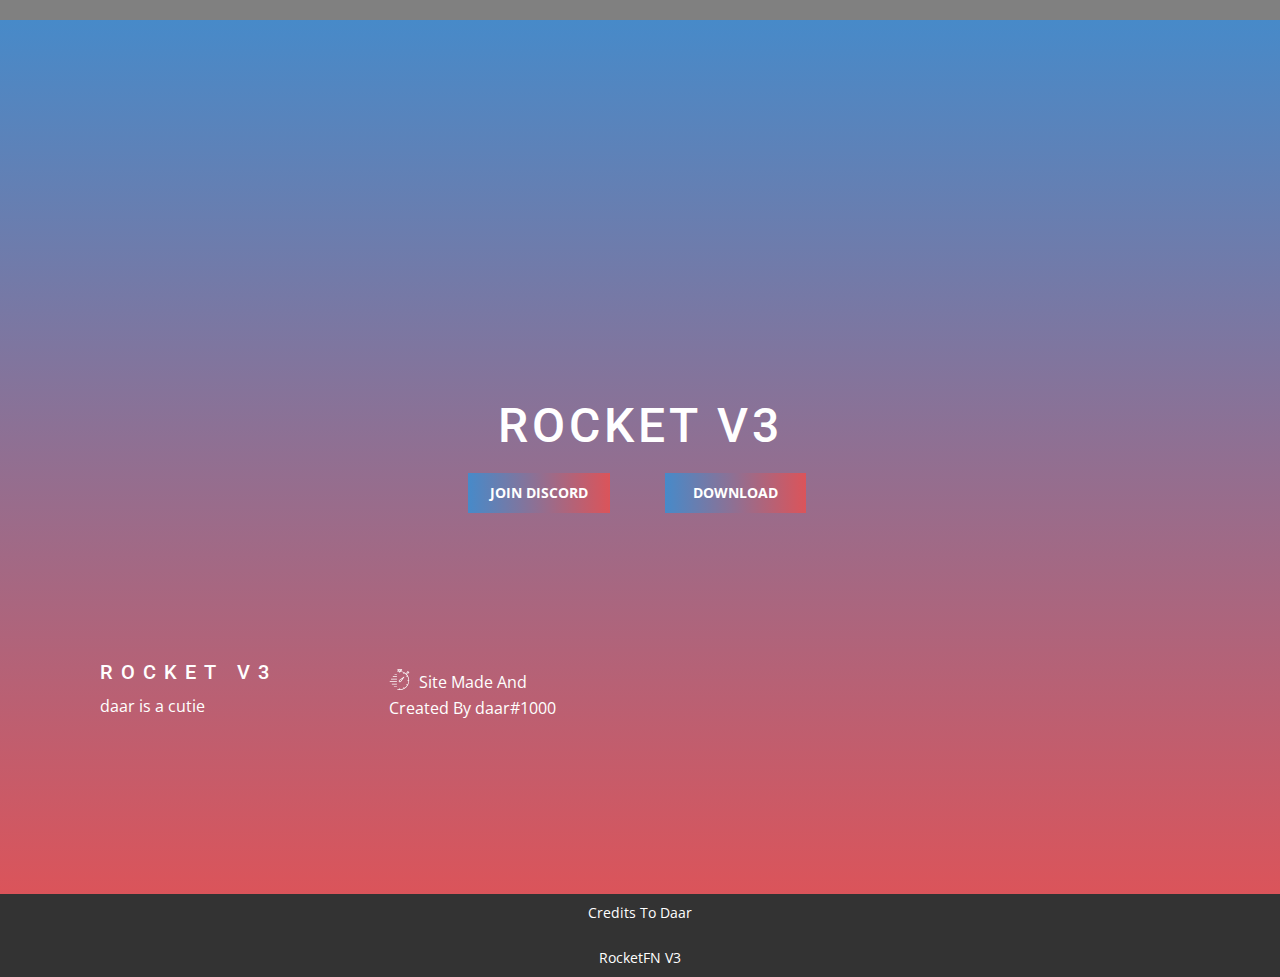
<file: index.html>
<!DOCTYPE html>
<html style="font-size: 16px;">
  <head>
    <meta name="viewport" content="width=device-width, initial-scale=1.0">
    <meta charset="utf-8">
    <meta name="keywords" content="">
    <meta name="description" content="">
    <meta name="page_type" content="np-template-header-footer-from-plugin">
    <title>Home</title>
    <link rel="stylesheet" href="nicepage.css" media="screen">
<link rel="stylesheet" href="Home.css" media="screen">
    <script class="u-script" type="text/javascript" src="jquery-1.9.1.min.js" defer=""></script>
    <script class="u-script" type="text/javascript" src="nicepage.js" defer=""></script>
    <meta name="generator" content="Nicepage 3.8.2, nicepage.com">
    <link id="u-theme-google-font" rel="stylesheet" href="https://fonts.googleapis.com/css?family=Roboto:100,100i,300,300i,400,400i,500,500i,700,700i,900,900i|Open+Sans:300,300i,400,400i,600,600i,700,700i,800,800i">
    
    
    <script type="application/ld+json">{
		"@context": "http://schema.org",
		"@type": "Organization",
		"name": "",
		"url": "index.html"
}</script>
    <meta property="og:title" content="Home">
    <meta property="og:type" content="website">
    <meta name="theme-color" content="#478ac9">
    <link rel="canonical" href="index.html">
    <meta property="og:url" content="index.html">
  </head>
  <body data-home-page="https://website271980.nicepage.io/Home.html?version=7cd45d86-50c1-44f6-b273-a9f578c90d20" data-home-page-title="Home" class="u-body"><header class="u-align-left u-clearfix u-grey-50 u-header u-header" id="sec-0916"><div class="u-clearfix u-sheet u-sheet-1"></div></header>
    <section class="u-clearfix u-gradient u-section-1" id="carousel_d230">
      <div class="u-clearfix u-sheet u-sheet-1">
        <h3 class="u-align-center u-text u-text-body-alt-color u-text-1">Rocket v3</h3>
        <a href="https://discord.gg/MEwatVsU" class="u-btn u-button-style u-gradient u-none u-text-body-alt-color u-btn-1" target="_blank">join discord</a>
        <a href="still did not add link yet" class="u-btn u-button-style u-gradient u-none u-text-body-alt-color u-btn-2" target="_blank">download</a>
        <div class="u-clearfix u-expanded-width u-layout-wrap u-layout-wrap-1">
          <div class="u-gutter-0 u-layout">
            <div class="u-layout-row">
              <div class="u-container-style u-layout-cell u-left-cell u-size-30 u-size-30-md u-layout-cell-1">
                <div class="u-container-layout u-container-layout-1">
                  <h5 class="u-text u-text-body-alt-color u-text-2">Rocket v3</h5><span class="u-icon u-icon-circle u-text-body-alt-color u-icon-1"><svg class="u-svg-link" preserveAspectRatio="xMidYMin slice" viewBox="0 0 60 60" style=""><use xlink:href="#svg-af4e"></use></svg><svg xmlns="http://www.w3.org/2000/svg" xmlns:xlink="http://www.w3.org/1999/xlink" version="1.1" xml:space="preserve" class="u-svg-content" viewBox="0 0 60 60" x="0px" y="0px" id="svg-af4e" style="enable-background:new 0 0 60 60;"><g><path d="M31.634,37.989c1.041-0.081,1.99-0.612,2.606-1.459l9.363-12.944c0.287-0.397,0.244-0.945-0.104-1.293   c-0.348-0.347-0.896-0.39-1.293-0.104L29.26,31.555c-0.844,0.614-1.375,1.563-1.456,2.604s0.296,2.06,1.033,2.797   C29.508,37.628,30.413,38,31.354,38C31.447,38,31.54,37.996,31.634,37.989z M29.798,34.315c0.035-0.457,0.269-0.874,0.637-1.142   l7.897-5.713l-5.711,7.895c-0.27,0.371-0.687,0.604-1.144,0.64c-0.455,0.03-0.902-0.128-1.227-0.453   C29.928,35.219,29.762,34.771,29.798,34.315z"></path><path d="M54.034,19.564c-0.01-0.021-0.01-0.043-0.021-0.064c-0.012-0.02-0.031-0.031-0.044-0.05   c-1.011-1.734-2.207-3.347-3.565-4.809l2.148-2.147l1.414,1.414l4.242-4.243l-4.242-4.242l-4.243,4.242l1.415,1.415l-2.148,2.147   c-1.462-1.358-3.074-2.555-4.809-3.566c-0.019-0.013-0.03-0.032-0.05-0.044c-0.021-0.012-0.043-0.011-0.064-0.022   c-3.093-1.782-6.568-2.969-10.273-3.404V5h1.5c1.379,0,2.5-1.121,2.5-2.5S36.672,0,35.293,0h-9c-1.379,0-2.5,1.121-2.5,2.5   s1.121,2.5,2.5,2.5h1.5v1.156c-1.08,0.115-2.158,0.291-3.224,0.535c-0.538,0.123-0.875,0.66-0.751,1.198   c0.123,0.538,0.66,0.876,1.198,0.751c0.92-0.211,1.849-0.37,2.78-0.477l1.073-0.083c0.328-0.025,0.63-0.043,0.924-0.057V10   c0,0.553,0.447,1,1,1s1-0.447,1-1V8.03c3.761,0.173,7.305,1.183,10.456,2.845l-0.986,1.707c-0.276,0.479-0.112,1.09,0.366,1.366   c0.157,0.091,0.329,0.134,0.499,0.134c0.346,0,0.682-0.179,0.867-0.5l0.983-1.703c3.129,1.985,5.787,4.643,7.772,7.772   l-1.703,0.983C49.57,20.91,49.406,21.521,49.683,22c0.186,0.321,0.521,0.5,0.867,0.5c0.17,0,0.342-0.043,0.499-0.134l1.707-0.986   c1.685,3.196,2.698,6.798,2.849,10.619H53.63c-0.553,0-1,0.447-1,1s0.447,1,1,1h1.975c-0.151,3.821-1.164,7.423-2.849,10.619   l-1.707-0.986c-0.478-0.276-1.09-0.114-1.366,0.366c-0.276,0.479-0.112,1.09,0.366,1.366l1.703,0.983   c-1.985,3.129-4.643,5.787-7.772,7.772l-0.983-1.703c-0.277-0.48-0.89-0.643-1.366-0.366c-0.479,0.276-0.643,0.888-0.366,1.366   l0.986,1.707c-3.151,1.662-6.695,2.672-10.456,2.845V56c0-0.553-0.447-1-1-1s-1,0.447-1,1v1.976   c-1.597-0.055-3.199-0.255-4.776-0.617c-0.538-0.129-1.075,0.213-1.198,0.751c-0.124,0.538,0.213,1.075,0.751,1.198   C26.568,59.768,28.607,60,30.63,60c0.049,0,0.096-0.003,0.145-0.004c0.007,0,0.012,0.004,0.018,0.004   c0.008,0,0.015-0.005,0.023-0.005c4.807-0.033,9.317-1.331,13.219-3.573c0.031-0.014,0.064-0.021,0.094-0.039   c0.02-0.012,0.031-0.031,0.05-0.044c4.039-2.354,7.414-5.725,9.773-9.761c0.019-0.027,0.043-0.048,0.06-0.078   c0.012-0.021,0.011-0.043,0.021-0.064C56.317,42.476,57.63,37.89,57.63,33S56.317,23.524,54.034,19.564z M53.965,8.251l1.414,1.414   l-1.414,1.415L52.55,9.665L53.965,8.251z M29.793,6.021V3h-3.5c-0.275,0-0.5-0.225-0.5-0.5s0.225-0.5,0.5-0.5h9   c0.275,0,0.5,0.225,0.5,0.5S35.568,3,35.293,3h-3.5v3.021C31.445,6.007,31.113,6,30.793,6c-0.028,0-0.06,0.002-0.088,0.002   C30.68,6.002,30.655,6,30.63,6c-0.164,0-0.328,0.011-0.492,0.014C30.022,6.017,29.913,6.016,29.793,6.021z"></path><path d="M21.793,14h-5c-0.553,0-1,0.447-1,1s0.447,1,1,1h5c0.553,0,1-0.447,1-1S22.346,14,21.793,14z"></path><path d="M21.793,21h-10c-0.553,0-1,0.447-1,1s0.447,1,1,1h10c0.553,0,1-0.447,1-1S22.346,21,21.793,21z"></path><path d="M21.793,28h-15c-0.553,0-1,0.447-1,1s0.447,1,1,1h15c0.553,0,1-0.447,1-1S22.346,28,21.793,28z"></path><path d="M21.793,35h-19c-0.553,0-1,0.447-1,1s0.447,1,1,1h19c0.553,0,1-0.447,1-1S22.346,35,21.793,35z"></path><path d="M21.793,42h-13c-0.553,0-1,0.447-1,1s0.447,1,1,1h13c0.553,0,1-0.447,1-1S22.346,42,21.793,42z"></path><path d="M21.793,49h-7c-0.553,0-1,0.447-1,1s0.447,1,1,1h7c0.553,0,1-0.447,1-1S22.346,49,21.793,49z"></path>
</g></svg></span>
                  <p class="u-text u-text-body-alt-color u-text-3">daar is a cutie</p>
                  <p class="u-align-center u-text u-text-white u-text-4">Site Made And Created By daar#1000</p>
                </div>
              </div>
              <div class="u-container-style u-layout-cell u-size-10 u-size-30-md u-layout-cell-2">
                <div class="u-container-layout u-container-layout-2"></div>
              </div>
              <div class="u-align-left u-container-style u-layout-cell u-size-10 u-size-30-md u-layout-cell-3">
                <div class="u-container-layout u-container-layout-3"></div>
              </div>
              <div class="u-align-left u-container-style u-layout-cell u-right-cell u-size-10 u-size-30-md u-layout-cell-4">
                <div class="u-container-layout u-container-layout-4"></div>
              </div>
            </div>
          </div>
        </div>
      </div>
    </section>
    
    
    <footer class="u-align-center u-clearfix u-footer u-grey-80 u-footer" id="sec-25f1"><div class="u-clearfix u-sheet u-valign-middle u-sheet-1">
        <p class="u-small-text u-text u-text-variant u-text-1">Credits To Daar<br>
          <br>RocketFN V3
      </a>
    </section>
  </body>
</html>
</file>
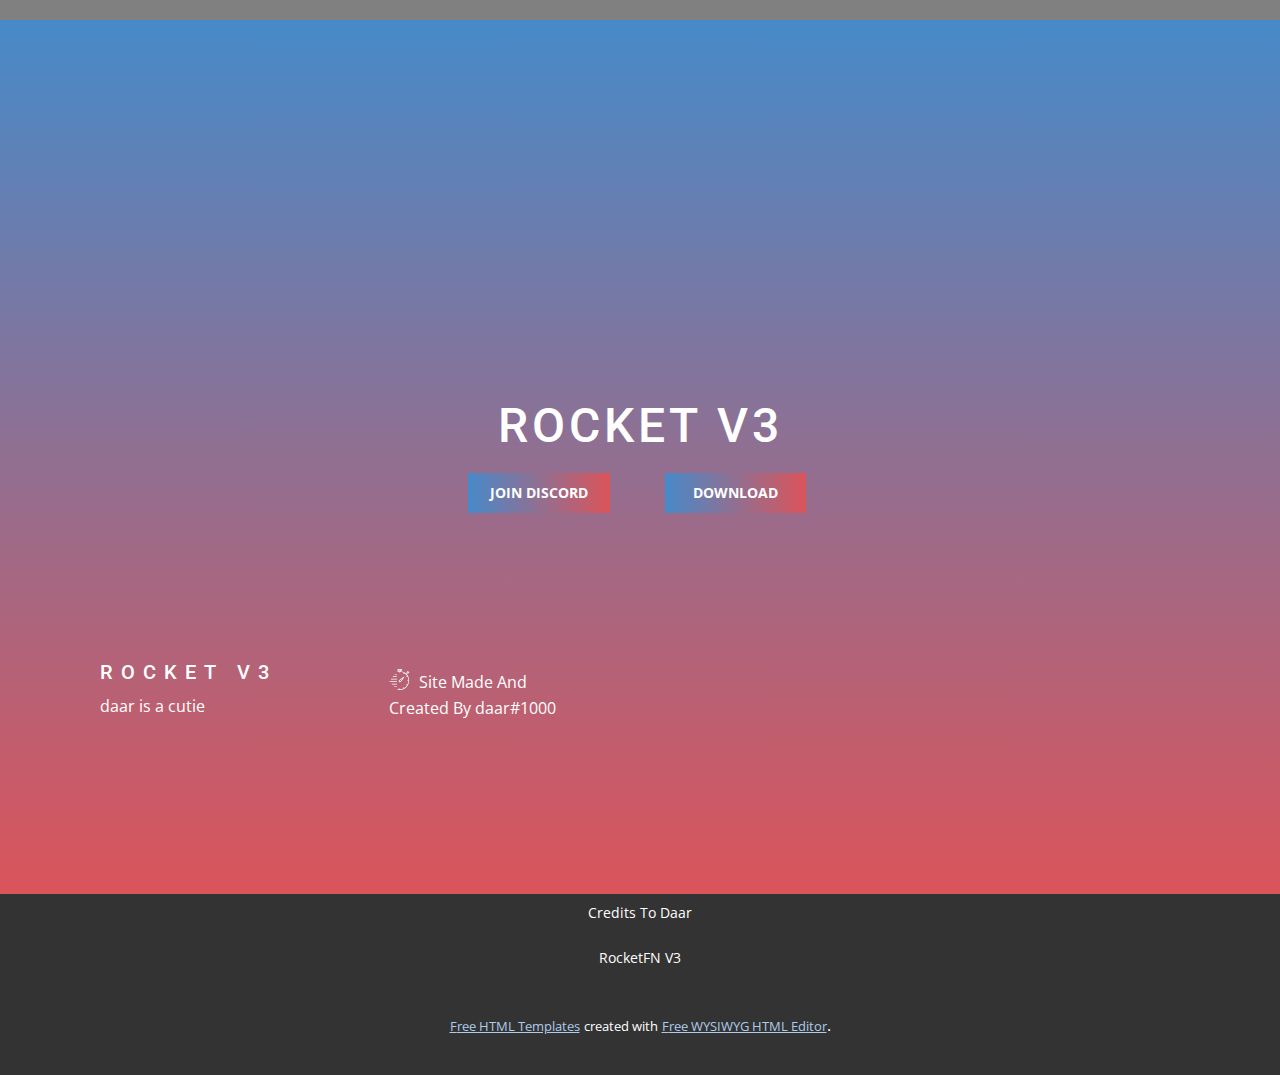
<file: Home.html>
<!DOCTYPE html>
<html style="font-size: 16px;">
  <head>
    <meta name="viewport" content="width=device-width, initial-scale=1.0">
    <meta charset="utf-8">
    <meta name="keywords" content="">
    <meta name="description" content="">
    <meta name="page_type" content="np-template-header-footer-from-plugin">
    <title>Home</title>
    <link rel="stylesheet" href="nicepage.css" media="screen">
<link rel="stylesheet" href="Home.css" media="screen">
    <script class="u-script" type="text/javascript" src="jquery-1.9.1.min.js" defer=""></script>
    <script class="u-script" type="text/javascript" src="nicepage.js" defer=""></script>
    <meta name="generator" content="Nicepage 3.8.2, nicepage.com">
    <link id="u-theme-google-font" rel="stylesheet" href="https://fonts.googleapis.com/css?family=Roboto:100,100i,300,300i,400,400i,500,500i,700,700i,900,900i|Open+Sans:300,300i,400,400i,600,600i,700,700i,800,800i">
    
    
    <script type="application/ld+json">{
		"@context": "http://schema.org",
		"@type": "Organization",
		"name": "",
		"url": "index.html"
}</script>
    <meta property="og:title" content="Home">
    <meta property="og:type" content="website">
    <meta name="theme-color" content="#478ac9">
    <link rel="canonical" href="index.html">
    <meta property="og:url" content="index.html">
  </head>
  <body class="u-body"><header class="u-align-left u-clearfix u-grey-50 u-header u-header" id="sec-0916"><div class="u-clearfix u-sheet u-sheet-1"></div></header>
    <section class="u-clearfix u-gradient u-section-1" id="carousel_d230">
      <div class="u-clearfix u-sheet u-sheet-1">
        <h3 class="u-align-center u-text u-text-body-alt-color u-text-1">Rocket v3</h3>
        <a href="https://discord.gg/MEwatVsU" class="u-btn u-button-style u-gradient u-none u-text-body-alt-color u-btn-1" target="_blank">join discord</a>
        <a href="still did not add link yet" class="u-btn u-button-style u-gradient u-none u-text-body-alt-color u-btn-2" target="_blank">download</a>
        <div class="u-clearfix u-expanded-width u-layout-wrap u-layout-wrap-1">
          <div class="u-gutter-0 u-layout">
            <div class="u-layout-row">
              <div class="u-container-style u-layout-cell u-left-cell u-size-30 u-size-30-md u-layout-cell-1">
                <div class="u-container-layout u-container-layout-1">
                  <h5 class="u-text u-text-body-alt-color u-text-2">Rocket v3</h5><span class="u-icon u-icon-circle u-text-body-alt-color u-icon-1"><svg class="u-svg-link" preserveAspectRatio="xMidYMin slice" viewBox="0 0 60 60" style=""><use xlink:href="#svg-af4e"></use></svg><svg xmlns="http://www.w3.org/2000/svg" xmlns:xlink="http://www.w3.org/1999/xlink" version="1.1" xml:space="preserve" class="u-svg-content" viewBox="0 0 60 60" x="0px" y="0px" id="svg-af4e" style="enable-background:new 0 0 60 60;"><g><path d="M31.634,37.989c1.041-0.081,1.99-0.612,2.606-1.459l9.363-12.944c0.287-0.397,0.244-0.945-0.104-1.293   c-0.348-0.347-0.896-0.39-1.293-0.104L29.26,31.555c-0.844,0.614-1.375,1.563-1.456,2.604s0.296,2.06,1.033,2.797   C29.508,37.628,30.413,38,31.354,38C31.447,38,31.54,37.996,31.634,37.989z M29.798,34.315c0.035-0.457,0.269-0.874,0.637-1.142   l7.897-5.713l-5.711,7.895c-0.27,0.371-0.687,0.604-1.144,0.64c-0.455,0.03-0.902-0.128-1.227-0.453   C29.928,35.219,29.762,34.771,29.798,34.315z"></path><path d="M54.034,19.564c-0.01-0.021-0.01-0.043-0.021-0.064c-0.012-0.02-0.031-0.031-0.044-0.05   c-1.011-1.734-2.207-3.347-3.565-4.809l2.148-2.147l1.414,1.414l4.242-4.243l-4.242-4.242l-4.243,4.242l1.415,1.415l-2.148,2.147   c-1.462-1.358-3.074-2.555-4.809-3.566c-0.019-0.013-0.03-0.032-0.05-0.044c-0.021-0.012-0.043-0.011-0.064-0.022   c-3.093-1.782-6.568-2.969-10.273-3.404V5h1.5c1.379,0,2.5-1.121,2.5-2.5S36.672,0,35.293,0h-9c-1.379,0-2.5,1.121-2.5,2.5   s1.121,2.5,2.5,2.5h1.5v1.156c-1.08,0.115-2.158,0.291-3.224,0.535c-0.538,0.123-0.875,0.66-0.751,1.198   c0.123,0.538,0.66,0.876,1.198,0.751c0.92-0.211,1.849-0.37,2.78-0.477l1.073-0.083c0.328-0.025,0.63-0.043,0.924-0.057V10   c0,0.553,0.447,1,1,1s1-0.447,1-1V8.03c3.761,0.173,7.305,1.183,10.456,2.845l-0.986,1.707c-0.276,0.479-0.112,1.09,0.366,1.366   c0.157,0.091,0.329,0.134,0.499,0.134c0.346,0,0.682-0.179,0.867-0.5l0.983-1.703c3.129,1.985,5.787,4.643,7.772,7.772   l-1.703,0.983C49.57,20.91,49.406,21.521,49.683,22c0.186,0.321,0.521,0.5,0.867,0.5c0.17,0,0.342-0.043,0.499-0.134l1.707-0.986   c1.685,3.196,2.698,6.798,2.849,10.619H53.63c-0.553,0-1,0.447-1,1s0.447,1,1,1h1.975c-0.151,3.821-1.164,7.423-2.849,10.619   l-1.707-0.986c-0.478-0.276-1.09-0.114-1.366,0.366c-0.276,0.479-0.112,1.09,0.366,1.366l1.703,0.983   c-1.985,3.129-4.643,5.787-7.772,7.772l-0.983-1.703c-0.277-0.48-0.89-0.643-1.366-0.366c-0.479,0.276-0.643,0.888-0.366,1.366   l0.986,1.707c-3.151,1.662-6.695,2.672-10.456,2.845V56c0-0.553-0.447-1-1-1s-1,0.447-1,1v1.976   c-1.597-0.055-3.199-0.255-4.776-0.617c-0.538-0.129-1.075,0.213-1.198,0.751c-0.124,0.538,0.213,1.075,0.751,1.198   C26.568,59.768,28.607,60,30.63,60c0.049,0,0.096-0.003,0.145-0.004c0.007,0,0.012,0.004,0.018,0.004   c0.008,0,0.015-0.005,0.023-0.005c4.807-0.033,9.317-1.331,13.219-3.573c0.031-0.014,0.064-0.021,0.094-0.039   c0.02-0.012,0.031-0.031,0.05-0.044c4.039-2.354,7.414-5.725,9.773-9.761c0.019-0.027,0.043-0.048,0.06-0.078   c0.012-0.021,0.011-0.043,0.021-0.064C56.317,42.476,57.63,37.89,57.63,33S56.317,23.524,54.034,19.564z M53.965,8.251l1.414,1.414   l-1.414,1.415L52.55,9.665L53.965,8.251z M29.793,6.021V3h-3.5c-0.275,0-0.5-0.225-0.5-0.5s0.225-0.5,0.5-0.5h9   c0.275,0,0.5,0.225,0.5,0.5S35.568,3,35.293,3h-3.5v3.021C31.445,6.007,31.113,6,30.793,6c-0.028,0-0.06,0.002-0.088,0.002   C30.68,6.002,30.655,6,30.63,6c-0.164,0-0.328,0.011-0.492,0.014C30.022,6.017,29.913,6.016,29.793,6.021z"></path><path d="M21.793,14h-5c-0.553,0-1,0.447-1,1s0.447,1,1,1h5c0.553,0,1-0.447,1-1S22.346,14,21.793,14z"></path><path d="M21.793,21h-10c-0.553,0-1,0.447-1,1s0.447,1,1,1h10c0.553,0,1-0.447,1-1S22.346,21,21.793,21z"></path><path d="M21.793,28h-15c-0.553,0-1,0.447-1,1s0.447,1,1,1h15c0.553,0,1-0.447,1-1S22.346,28,21.793,28z"></path><path d="M21.793,35h-19c-0.553,0-1,0.447-1,1s0.447,1,1,1h19c0.553,0,1-0.447,1-1S22.346,35,21.793,35z"></path><path d="M21.793,42h-13c-0.553,0-1,0.447-1,1s0.447,1,1,1h13c0.553,0,1-0.447,1-1S22.346,42,21.793,42z"></path><path d="M21.793,49h-7c-0.553,0-1,0.447-1,1s0.447,1,1,1h7c0.553,0,1-0.447,1-1S22.346,49,21.793,49z"></path>
</g></svg></span>
                  <p class="u-text u-text-body-alt-color u-text-3">daar is a cutie</p>
                  <p class="u-align-center u-text u-text-white u-text-4">Site Made And Created By daar#1000</p>
                </div>
              </div>
              <div class="u-container-style u-layout-cell u-size-10 u-size-30-md u-layout-cell-2">
                <div class="u-container-layout u-container-layout-2"></div>
              </div>
              <div class="u-align-left u-container-style u-layout-cell u-size-10 u-size-30-md u-layout-cell-3">
                <div class="u-container-layout u-container-layout-3"></div>
              </div>
              <div class="u-align-left u-container-style u-layout-cell u-right-cell u-size-10 u-size-30-md u-layout-cell-4">
                <div class="u-container-layout u-container-layout-4"></div>
              </div>
            </div>
          </div>
        </div>
      </div>
    </section>
    
    
    <footer class="u-align-center u-clearfix u-footer u-grey-80 u-footer" id="sec-25f1"><div class="u-clearfix u-sheet u-valign-middle u-sheet-1">
        <p class="u-small-text u-text u-text-variant u-text-1">Credits To Daar<br>
          <br>RocketFN V3
        </p>
      </div></footer>
    <section class="u-backlink u-clearfix u-grey-80">
      <a class="u-link" href="https://nicepage.com/html-templates" target="_blank">
        <span>Free HTML Templates</span>
      </a>
      <p class="u-text">
        <span>created with</span>
      </p>
      <a class="u-link" href="https://nicepage.com/html-website-builder" target="_blank">
        <span>Free WYSIWYG HTML Editor</span>
      </a>. 
    </section>
  </body>
</html>
</file>
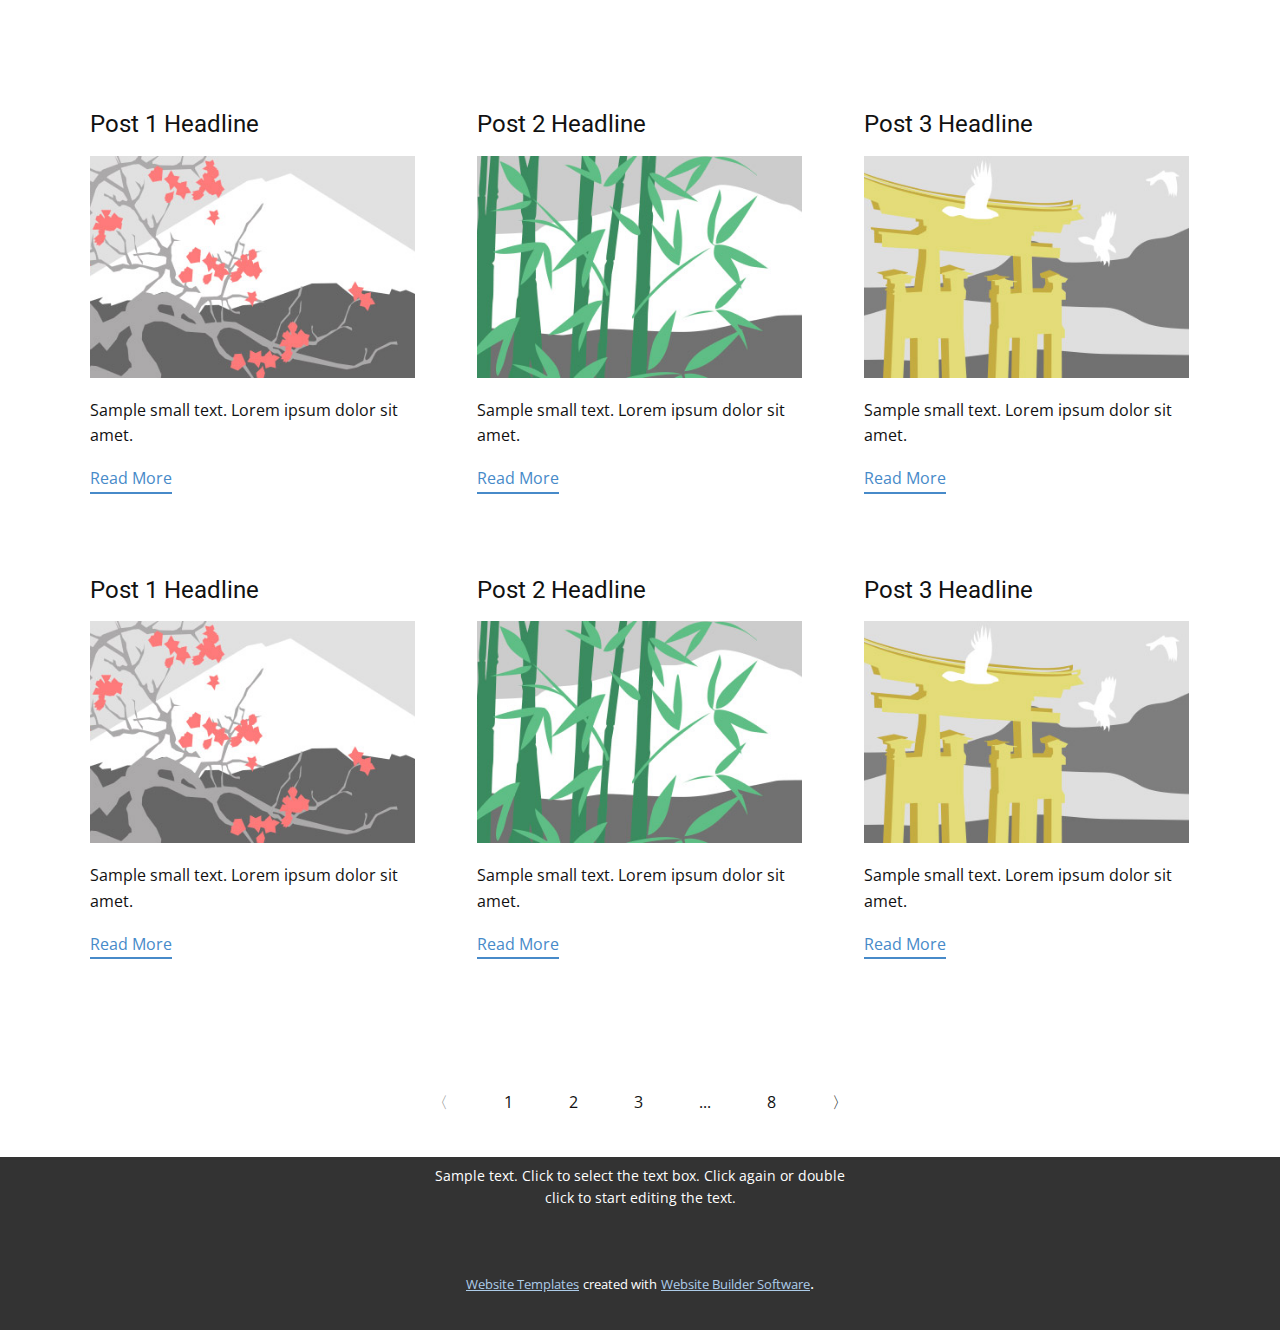
<file: blog/blog.html>
<html style="font-size: 16px;"><head>
    <meta name="viewport" content="width=device-width, initial-scale=1.0">
    <meta charset="utf-8">
    <meta name="keywords" content="">
    <meta name="description" content="">
    <meta name="page_type" content="np-template-header-footer-from-plugin">
    <title>Blog Template</title>
    <link rel="stylesheet" href="../nicepage.css" media="screen">
<link rel="stylesheet" href="../Blog-Template.css" media="screen">
    <script class="u-script" type="text/javascript" src="../jquery.js" defer=""></script>
    <script class="u-script" type="text/javascript" src="../nicepage.js" defer=""></script>
    <meta name="generator" content="Nicepage 3.6.1, nicepage.com">
    <link id="u-theme-google-font" rel="stylesheet" href="https://fonts.googleapis.com/css?family=Roboto:100,100i,300,300i,400,400i,500,500i,700,700i,900,900i|Open+Sans:300,300i,400,400i,600,600i,700,700i,800,800i">
    
    
    
    <script type="application/ld+json">{
		"@context": "http://schema.org",
		"@type": "Organization",
		"name": "",
		"url": "index.html"
}</script>
    <meta property="og:title" content="Blog Template">
    <meta property="og:type" content="website">
    <meta name="theme-color" content="#478ac9">
    <link rel="canonical" href="../index.html">
    <meta property="og:url" content="index.html">
  </head>
  <body class="u-body"><header class="u-align-left u-clearfix u-header u-header" id="sec-eda4"><div class="u-clearfix u-sheet u-sheet-1"></div></header>
    <section class="u-clearfix u-section-1" id="sec-9db7">
      <div class="u-clearfix u-sheet u-valign-middle u-sheet-1"><!--blog--><!--blog_options_json--><!--{"type":"Recent","source":"","tags":"","count":3}--><!--/blog_options_json-->
        <div class="u-blog u-expanded-width u-repeater u-repeater-1"><!--blog_post-->
          <div class="u-blog-post u-container-style u-repeater-item u-white u-repeater-item-1">
            <div class="u-container-layout u-similar-container u-valign-top u-container-layout-1"><!--blog_post_header-->
              <h4 class="u-blog-control u-text u-text-1">
                <a class="u-post-header-link" href="../blog/post.html"><!--blog_post_header_content-->Post 1 Headline<!--/blog_post_header_content--></a>
              </h4><!--/blog_post_header--><!--blog_post_image-->
              <a class="u-post-header-link" href="../blog/post.html"><img alt="" class="u-blog-control u-expanded-width u-image u-image-default u-image-1" src="../images/1.jpeg"></a><!--/blog_post_image--><!--blog_post_content-->
              <div class="u-blog-control u-post-content u-text u-text-2 fr-view">Sample small text. Lorem ipsum dolor sit amet.</div><!--/blog_post_content--><!--blog_post_readmore-->
              <a href="../blog/post.html" class="u-blog-control u-border-2 u-border-palette-1-base u-btn u-btn-rectangle u-button-style u-none u-btn-1"><!--blog_post_readmore_content-->Read More<!--/blog_post_readmore_content--></a><!--/blog_post_readmore-->
            </div>
          </div><div class="u-blog-post u-container-style u-repeater-item u-video-cover u-white">
            <div class="u-container-layout u-similar-container u-valign-top u-container-layout-2"><!--blog_post_header-->
              <h4 class="u-blog-control u-text u-text-3">
                <a class="u-post-header-link" href="../blog/post-1.html"><!--blog_post_header_content-->Post 2 Headline<!--/blog_post_header_content--></a>
              </h4><!--/blog_post_header--><!--blog_post_image-->
              <a class="u-post-header-link" href="../blog/post-1.html"><img alt="" class="u-blog-control u-expanded-width u-image u-image-default u-image-2" src="../images/2.jpeg"></a><!--/blog_post_image--><!--blog_post_content-->
              <div class="u-blog-control u-post-content u-text u-text-4 fr-view">Sample small text. Lorem ipsum dolor sit amet.</div><!--/blog_post_content--><!--blog_post_readmore-->
              <a href="../blog/post-1.html" class="u-blog-control u-border-2 u-border-palette-1-base u-btn u-btn-rectangle u-button-style u-none u-btn-2"><!--blog_post_readmore_content-->Read More<!--/blog_post_readmore_content--></a><!--/blog_post_readmore-->
            </div>
          </div><div class="u-blog-post u-container-style u-repeater-item u-video-cover u-white">
            <div class="u-container-layout u-similar-container u-valign-top u-container-layout-3"><!--blog_post_header-->
              <h4 class="u-blog-control u-text u-text-5">
                <a class="u-post-header-link" href="../blog/post-2.html"><!--blog_post_header_content-->Post 3 Headline<!--/blog_post_header_content--></a>
              </h4><!--/blog_post_header--><!--blog_post_image-->
              <a class="u-post-header-link" href="../blog/post-2.html"><img alt="" class="u-blog-control u-expanded-width u-image u-image-default u-image-3" src="../images/3.jpeg"></a><!--/blog_post_image--><!--blog_post_content-->
              <div class="u-blog-control u-post-content u-text u-text-6 fr-view">Sample small text. Lorem ipsum dolor sit amet.</div><!--/blog_post_content--><!--blog_post_readmore-->
              <a href="../blog/post-2.html" class="u-blog-control u-border-2 u-border-palette-1-base u-btn u-btn-rectangle u-button-style u-none u-btn-3"><!--blog_post_readmore_content-->Read More<!--/blog_post_readmore_content--></a><!--/blog_post_readmore-->
            </div>
          </div><div class="u-blog-post u-container-style u-repeater-item u-white u-repeater-item-1">
            <div class="u-container-layout u-similar-container u-valign-top u-container-layout-1"><!--blog_post_header-->
              <h4 class="u-blog-control u-text u-text-1">
                <a class="u-post-header-link" href="../blog/post-3.html"><!--blog_post_header_content-->Post 1 Headline<!--/blog_post_header_content--></a>
              </h4><!--/blog_post_header--><!--blog_post_image-->
              <a class="u-post-header-link" href="../blog/post-3.html"><img alt="" class="u-blog-control u-expanded-width u-image u-image-default u-image-1" src="../images/1.jpeg"></a><!--/blog_post_image--><!--blog_post_content-->
              <div class="u-blog-control u-post-content u-text u-text-2 fr-view">Sample small text. Lorem ipsum dolor sit amet.</div><!--/blog_post_content--><!--blog_post_readmore-->
              <a href="../blog/post-3.html" class="u-blog-control u-border-2 u-border-palette-1-base u-btn u-btn-rectangle u-button-style u-none u-btn-1"><!--blog_post_readmore_content-->Read More<!--/blog_post_readmore_content--></a><!--/blog_post_readmore-->
            </div>
          </div><div class="u-blog-post u-container-style u-repeater-item u-video-cover u-white">
            <div class="u-container-layout u-similar-container u-valign-top u-container-layout-2"><!--blog_post_header-->
              <h4 class="u-blog-control u-text u-text-3">
                <a class="u-post-header-link" href="../blog/post-4.html"><!--blog_post_header_content-->Post 2 Headline<!--/blog_post_header_content--></a>
              </h4><!--/blog_post_header--><!--blog_post_image-->
              <a class="u-post-header-link" href="../blog/post-4.html"><img alt="" class="u-blog-control u-expanded-width u-image u-image-default u-image-2" src="../images/2.jpeg"></a><!--/blog_post_image--><!--blog_post_content-->
              <div class="u-blog-control u-post-content u-text u-text-4 fr-view">Sample small text. Lorem ipsum dolor sit amet.</div><!--/blog_post_content--><!--blog_post_readmore-->
              <a href="../blog/post-4.html" class="u-blog-control u-border-2 u-border-palette-1-base u-btn u-btn-rectangle u-button-style u-none u-btn-2"><!--blog_post_readmore_content-->Read More<!--/blog_post_readmore_content--></a><!--/blog_post_readmore-->
            </div>
          </div><div class="u-blog-post u-container-style u-repeater-item u-video-cover u-white">
            <div class="u-container-layout u-similar-container u-valign-top u-container-layout-3"><!--blog_post_header-->
              <h4 class="u-blog-control u-text u-text-5">
                <a class="u-post-header-link" href="../blog/post-5.html"><!--blog_post_header_content-->Post 3 Headline<!--/blog_post_header_content--></a>
              </h4><!--/blog_post_header--><!--blog_post_image-->
              <a class="u-post-header-link" href="../blog/post-5.html"><img alt="" class="u-blog-control u-expanded-width u-image u-image-default u-image-3" src="../images/3.jpeg"></a><!--/blog_post_image--><!--blog_post_content-->
              <div class="u-blog-control u-post-content u-text u-text-6 fr-view">Sample small text. Lorem ipsum dolor sit amet.</div><!--/blog_post_content--><!--blog_post_readmore-->
              <a href="../blog/post-5.html" class="u-blog-control u-border-2 u-border-palette-1-base u-btn u-btn-rectangle u-button-style u-none u-btn-3"><!--blog_post_readmore_content-->Read More<!--/blog_post_readmore_content--></a><!--/blog_post_readmore-->
            </div>
          </div><!--/blog_post--><!--blog_post-->
          <!--/blog_post--><!--blog_post-->
          <!--/blog_post-->
        </div><!--/blog-->
      </div>
    </section>
    <section class="u-clearfix u-section-2" id="sec-2edd">
      <div class="u-clearfix u-sheet u-sheet-1">
        <ul class="responsive-style1 u-pagination u-unstyled u-pagination-1">
          <li class="disabled prev u-nav-item u-pagination-item">
            <a class="u-button-style u-nav-link" href="#" style="padding: 16px 28px;">〈</a>
          </li>
          <li class="active u-nav-item u-pagination-item">
            <a class="u-button-style u-nav-link" href="#" style="padding: 16px 28px;">1</a>
          </li>
          <li class="u-nav-item u-pagination-item">
            <a class="u-button-style u-nav-link" href="#" style="padding: 16px 28px;">2</a>
          </li>
          <li class="u-nav-item u-pagination-item">
            <a class="u-button-style u-nav-link" href="#" style="padding: 16px 28px;">3</a>
          </li>
          <li class="u-nav-item u-pagination-item u-pagination-separator">
            <a class="u-button-style u-nav-link" href="#" style="padding: 16px 28px;">...</a>
          </li>
          <li class="u-nav-item u-pagination-item">
            <a class="u-button-style u-nav-link" href="#" style="padding: 16px 28px;">8</a>
          </li>
          <li class="next u-nav-item u-pagination-item">
            <a class="u-button-style u-nav-link" href="#" style="padding: 16px 28px;">〉</a>
          </li>
        </ul>
      </div>
    </section>
    
    
    <footer class="u-align-center u-clearfix u-footer u-grey-80 u-footer" id="sec-b454"><div class="u-clearfix u-sheet u-sheet-1">
        <p class="u-small-text u-text u-text-variant u-text-1">Sample text. Click to select the text box. Click again or double click to start editing the text.</p>
      </div></footer>
    <section class="u-backlink u-clearfix u-grey-80">
      <a class="u-link" href="https://nicepage.com/website-templates" target="_blank">
        <span>Website Templates</span>
      </a>
      <p class="u-text">
        <span>created with</span>
      </p>
      <a class="u-link" href="https://nicepage.com/" target="_blank">
        <span>Website Builder Software</span>
      </a>. 
    </section>
  
</body></html>
</file>
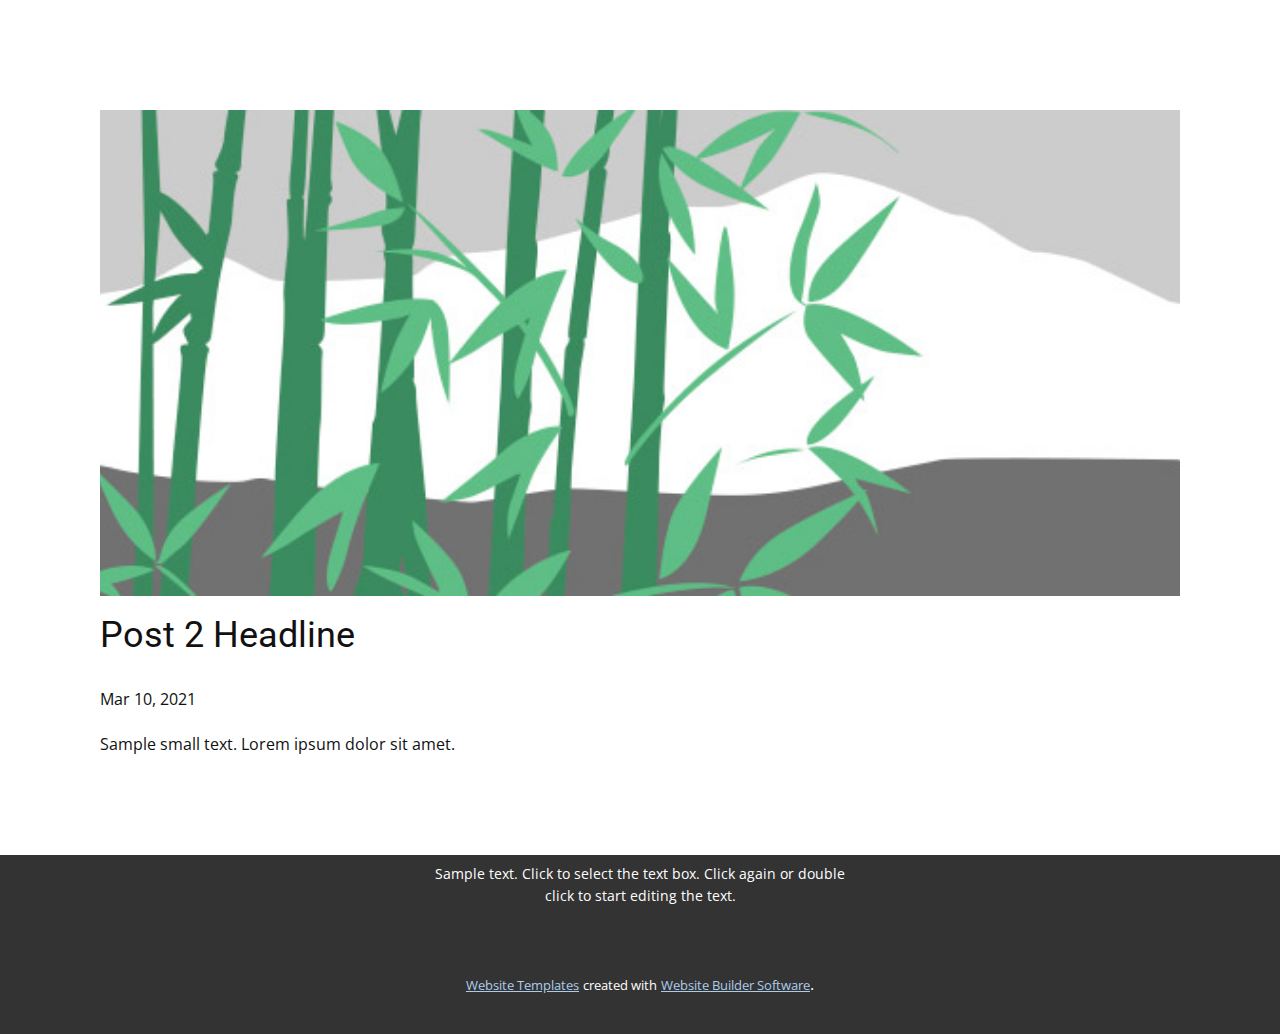
<file: blog/post-1.html>
<!doctype html>
<html style="font-size: 16px;"><head>
    <meta name="viewport" content="width=device-width, initial-scale=1.0">
    <meta charset="utf-8">
    <meta name="keywords" content="Post 1 Headline">
    <meta name="description" content="">
    <meta name="page_type" content="np-template-header-footer-from-plugin">
    <title>Post 2 Headline</title>
    <link rel="stylesheet" href="../nicepage.css" media="screen">
<link rel="stylesheet" href="../Post-Template.css" media="screen">
    <script class="u-script" type="text/javascript" src="../jquery.js" defer=""></script>
    <script class="u-script" type="text/javascript" src="../nicepage.js" defer=""></script>
    <meta name="generator" content="Nicepage 3.6.1, nicepage.com">
    <link id="u-theme-google-font" rel="stylesheet" href="https://fonts.googleapis.com/css?family=Roboto:100,100i,300,300i,400,400i,500,500i,700,700i,900,900i|Open+Sans:300,300i,400,400i,600,600i,700,700i,800,800i">
    
    
    <script type="application/ld+json">{
		"@context": "http://schema.org",
		"@type": "Organization",
		"name": "",
		"url": "index.html"
}</script>
    <meta property="og:title" content="Post Template">
    <meta property="og:type" content="website">
    <meta name="theme-color" content="#478ac9">
    <link rel="canonical" href="../index.html">
    <meta property="og:url" content="index.html">
  </head>
  <body class="u-body"><header class="u-align-left u-clearfix u-header u-header" id="sec-eda4"><div class="u-clearfix u-sheet u-sheet-1"></div></header>
    <section class="u-align-center u-clearfix u-section-1" id="sec-5f89">
      <div class="u-clearfix u-sheet u-valign-middle-md u-valign-middle-sm u-valign-middle-xs u-sheet-1"><!--post_details--><!--post_details_options_json--><!--{"source":""}--><!--/post_details_options_json--><!--blog_post-->
        <div class="u-container-style u-expanded-width u-post-details u-post-details-1">
          <div class="u-container-layout u-valign-middle u-container-layout-1"><!--blog_post_image-->
            <img alt="" class="u-blog-control u-expanded-width u-image u-image-default u-image-1" src="../images/2.jpeg"><!--/blog_post_image--><!--blog_post_header-->
            <h2 class="u-blog-control u-text u-text-1">Post 2 Headline</h2><!--/blog_post_header--><!--blog_post_metadata-->
            <div class="u-blog-control u-metadata u-metadata-1"><!--blog_post_metadata_date-->
              <span class="u-meta-date u-meta-icon">Mar 10, 2021</span><!--/blog_post_metadata_date--><!--blog_post_metadata_category-->
              <!--/blog_post_metadata_category--><!--blog_post_metadata_comments-->
              <!--/blog_post_metadata_comments-->
            </div><!--/blog_post_metadata--><!--blog_post_content-->
            <div class="u-align-justify u-blog-control u-post-content u-text u-text-2 fr-view">
  Sample small text. Lorem ipsum dolor sit amet.
  </div><!--/blog_post_content-->
          </div>
        </div><!--/blog_post--><!--/post_details-->
      </div>
    </section>
    
    
    <footer class="u-align-center u-clearfix u-footer u-grey-80 u-footer" id="sec-b454"><div class="u-clearfix u-sheet u-sheet-1">
        <p class="u-small-text u-text u-text-variant u-text-1">Sample text. Click to select the text box. Click again or double click to start editing the text.</p>
      </div></footer>
    <section class="u-backlink u-clearfix u-grey-80">
      <a class="u-link" href="https://nicepage.com/website-templates" target="_blank">
        <span>Website Templates</span>
      </a>
      <p class="u-text">
        <span>created with</span>
      </p>
      <a class="u-link" href="https://nicepage.com/" target="_blank">
        <span>Website Builder Software</span>
      </a>. 
    </section>
  
</body></html>
</file>
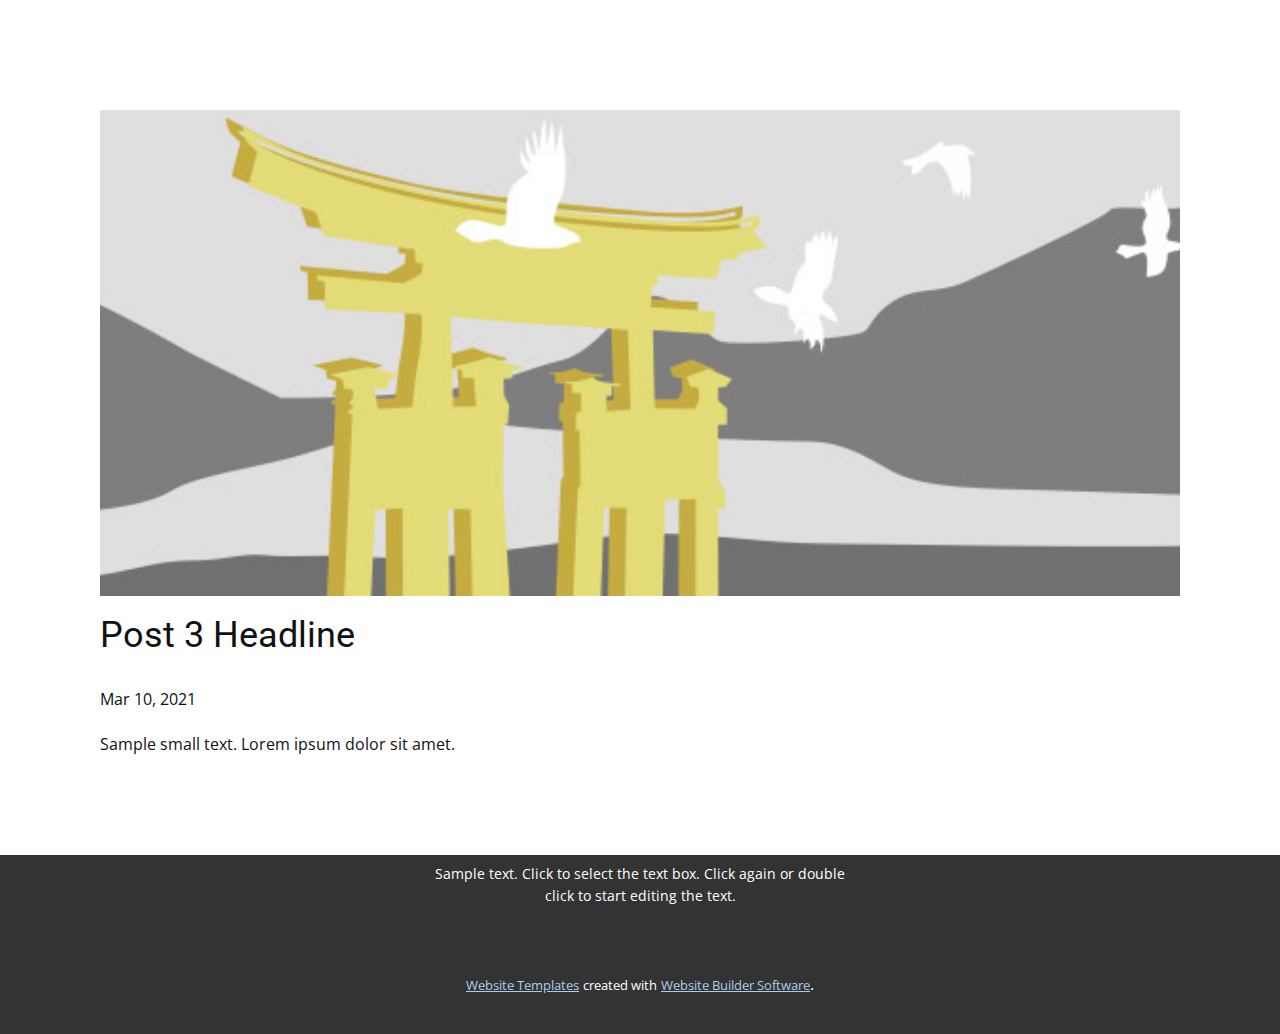
<file: blog/post-2.html>
<!doctype html>
<html style="font-size: 16px;"><head>
    <meta name="viewport" content="width=device-width, initial-scale=1.0">
    <meta charset="utf-8">
    <meta name="keywords" content="Post 1 Headline">
    <meta name="description" content="">
    <meta name="page_type" content="np-template-header-footer-from-plugin">
    <title>Post 3 Headline</title>
    <link rel="stylesheet" href="../nicepage.css" media="screen">
<link rel="stylesheet" href="../Post-Template.css" media="screen">
    <script class="u-script" type="text/javascript" src="../jquery.js" defer=""></script>
    <script class="u-script" type="text/javascript" src="../nicepage.js" defer=""></script>
    <meta name="generator" content="Nicepage 3.6.1, nicepage.com">
    <link id="u-theme-google-font" rel="stylesheet" href="https://fonts.googleapis.com/css?family=Roboto:100,100i,300,300i,400,400i,500,500i,700,700i,900,900i|Open+Sans:300,300i,400,400i,600,600i,700,700i,800,800i">
    
    
    <script type="application/ld+json">{
		"@context": "http://schema.org",
		"@type": "Organization",
		"name": "",
		"url": "index.html"
}</script>
    <meta property="og:title" content="Post Template">
    <meta property="og:type" content="website">
    <meta name="theme-color" content="#478ac9">
    <link rel="canonical" href="../index.html">
    <meta property="og:url" content="index.html">
  </head>
  <body class="u-body"><header class="u-align-left u-clearfix u-header u-header" id="sec-eda4"><div class="u-clearfix u-sheet u-sheet-1"></div></header>
    <section class="u-align-center u-clearfix u-section-1" id="sec-5f89">
      <div class="u-clearfix u-sheet u-valign-middle-md u-valign-middle-sm u-valign-middle-xs u-sheet-1"><!--post_details--><!--post_details_options_json--><!--{"source":""}--><!--/post_details_options_json--><!--blog_post-->
        <div class="u-container-style u-expanded-width u-post-details u-post-details-1">
          <div class="u-container-layout u-valign-middle u-container-layout-1"><!--blog_post_image-->
            <img alt="" class="u-blog-control u-expanded-width u-image u-image-default u-image-1" src="../images/3.jpeg"><!--/blog_post_image--><!--blog_post_header-->
            <h2 class="u-blog-control u-text u-text-1">Post 3 Headline</h2><!--/blog_post_header--><!--blog_post_metadata-->
            <div class="u-blog-control u-metadata u-metadata-1"><!--blog_post_metadata_date-->
              <span class="u-meta-date u-meta-icon">Mar 10, 2021</span><!--/blog_post_metadata_date--><!--blog_post_metadata_category-->
              <!--/blog_post_metadata_category--><!--blog_post_metadata_comments-->
              <!--/blog_post_metadata_comments-->
            </div><!--/blog_post_metadata--><!--blog_post_content-->
            <div class="u-align-justify u-blog-control u-post-content u-text u-text-2 fr-view">
  Sample small text. Lorem ipsum dolor sit amet.
  </div><!--/blog_post_content-->
          </div>
        </div><!--/blog_post--><!--/post_details-->
      </div>
    </section>
    
    
    <footer class="u-align-center u-clearfix u-footer u-grey-80 u-footer" id="sec-b454"><div class="u-clearfix u-sheet u-sheet-1">
        <p class="u-small-text u-text u-text-variant u-text-1">Sample text. Click to select the text box. Click again or double click to start editing the text.</p>
      </div></footer>
    <section class="u-backlink u-clearfix u-grey-80">
      <a class="u-link" href="https://nicepage.com/website-templates" target="_blank">
        <span>Website Templates</span>
      </a>
      <p class="u-text">
        <span>created with</span>
      </p>
      <a class="u-link" href="https://nicepage.com/" target="_blank">
        <span>Website Builder Software</span>
      </a>. 
    </section>
  
</body></html>
</file>
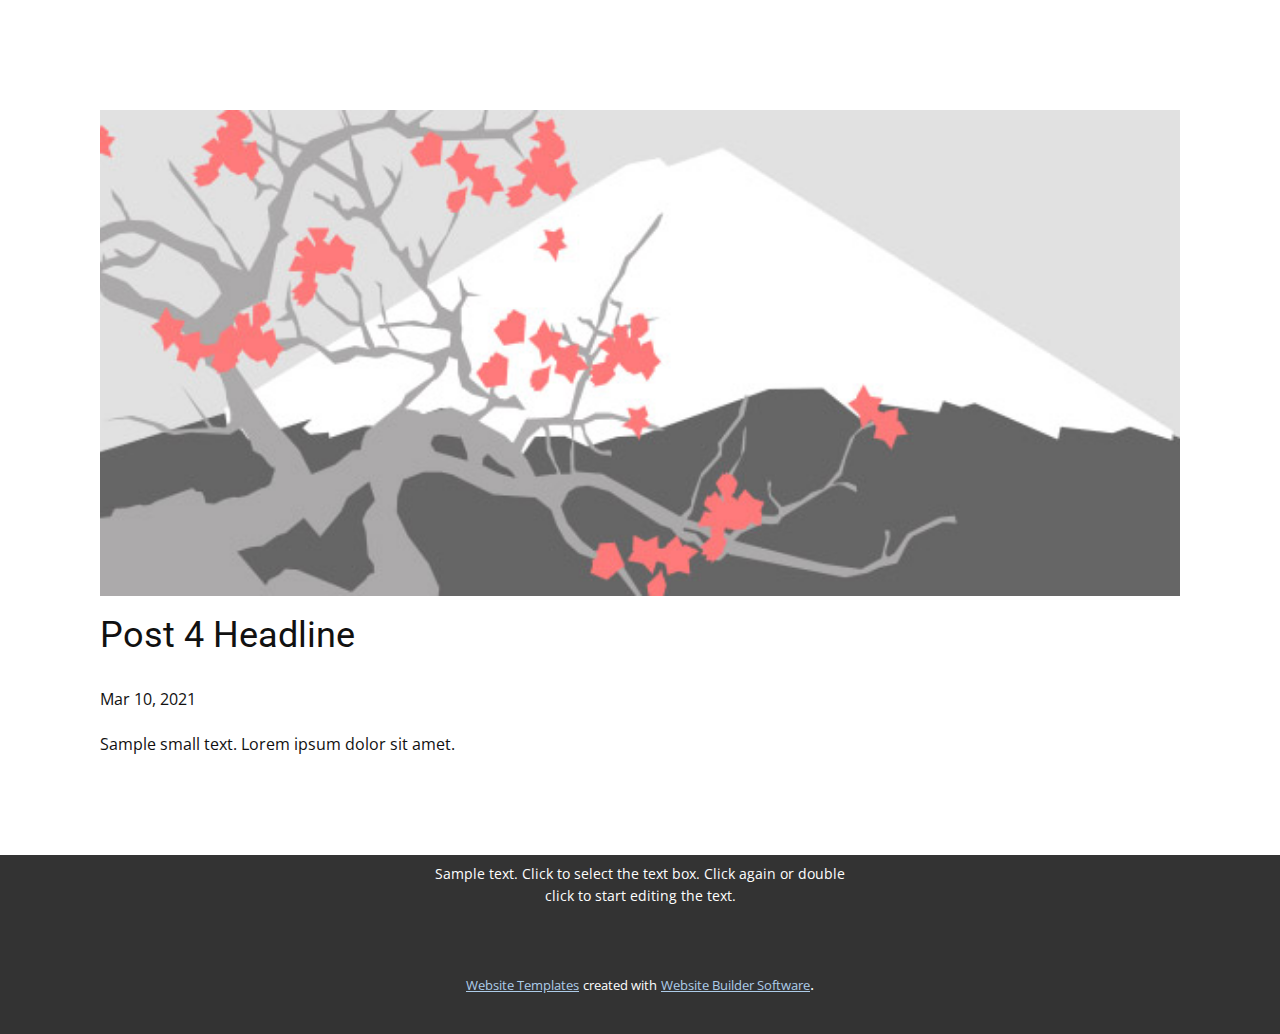
<file: blog/post-3.html>
<!doctype html>
<html style="font-size: 16px;"><head>
    <meta name="viewport" content="width=device-width, initial-scale=1.0">
    <meta charset="utf-8">
    <meta name="keywords" content="Post 1 Headline">
    <meta name="description" content="">
    <meta name="page_type" content="np-template-header-footer-from-plugin">
    <title>Post 4 Headline</title>
    <link rel="stylesheet" href="../nicepage.css" media="screen">
<link rel="stylesheet" href="../Post-Template.css" media="screen">
    <script class="u-script" type="text/javascript" src="../jquery.js" defer=""></script>
    <script class="u-script" type="text/javascript" src="../nicepage.js" defer=""></script>
    <meta name="generator" content="Nicepage 3.6.1, nicepage.com">
    <link id="u-theme-google-font" rel="stylesheet" href="https://fonts.googleapis.com/css?family=Roboto:100,100i,300,300i,400,400i,500,500i,700,700i,900,900i|Open+Sans:300,300i,400,400i,600,600i,700,700i,800,800i">
    
    
    <script type="application/ld+json">{
		"@context": "http://schema.org",
		"@type": "Organization",
		"name": "",
		"url": "index.html"
}</script>
    <meta property="og:title" content="Post Template">
    <meta property="og:type" content="website">
    <meta name="theme-color" content="#478ac9">
    <link rel="canonical" href="../index.html">
    <meta property="og:url" content="index.html">
  </head>
  <body class="u-body"><header class="u-align-left u-clearfix u-header u-header" id="sec-eda4"><div class="u-clearfix u-sheet u-sheet-1"></div></header>
    <section class="u-align-center u-clearfix u-section-1" id="sec-5f89">
      <div class="u-clearfix u-sheet u-valign-middle-md u-valign-middle-sm u-valign-middle-xs u-sheet-1"><!--post_details--><!--post_details_options_json--><!--{"source":""}--><!--/post_details_options_json--><!--blog_post-->
        <div class="u-container-style u-expanded-width u-post-details u-post-details-1">
          <div class="u-container-layout u-valign-middle u-container-layout-1"><!--blog_post_image-->
            <img alt="" class="u-blog-control u-expanded-width u-image u-image-default u-image-1" src="../images/1.jpeg"><!--/blog_post_image--><!--blog_post_header-->
            <h2 class="u-blog-control u-text u-text-1">Post 4 Headline</h2><!--/blog_post_header--><!--blog_post_metadata-->
            <div class="u-blog-control u-metadata u-metadata-1"><!--blog_post_metadata_date-->
              <span class="u-meta-date u-meta-icon">Mar 10, 2021</span><!--/blog_post_metadata_date--><!--blog_post_metadata_category-->
              <!--/blog_post_metadata_category--><!--blog_post_metadata_comments-->
              <!--/blog_post_metadata_comments-->
            </div><!--/blog_post_metadata--><!--blog_post_content-->
            <div class="u-align-justify u-blog-control u-post-content u-text u-text-2 fr-view">
  Sample small text. Lorem ipsum dolor sit amet.
  </div><!--/blog_post_content-->
          </div>
        </div><!--/blog_post--><!--/post_details-->
      </div>
    </section>
    
    
    <footer class="u-align-center u-clearfix u-footer u-grey-80 u-footer" id="sec-b454"><div class="u-clearfix u-sheet u-sheet-1">
        <p class="u-small-text u-text u-text-variant u-text-1">Sample text. Click to select the text box. Click again or double click to start editing the text.</p>
      </div></footer>
    <section class="u-backlink u-clearfix u-grey-80">
      <a class="u-link" href="https://nicepage.com/website-templates" target="_blank">
        <span>Website Templates</span>
      </a>
      <p class="u-text">
        <span>created with</span>
      </p>
      <a class="u-link" href="https://nicepage.com/" target="_blank">
        <span>Website Builder Software</span>
      </a>. 
    </section>
  
</body></html>
</file>
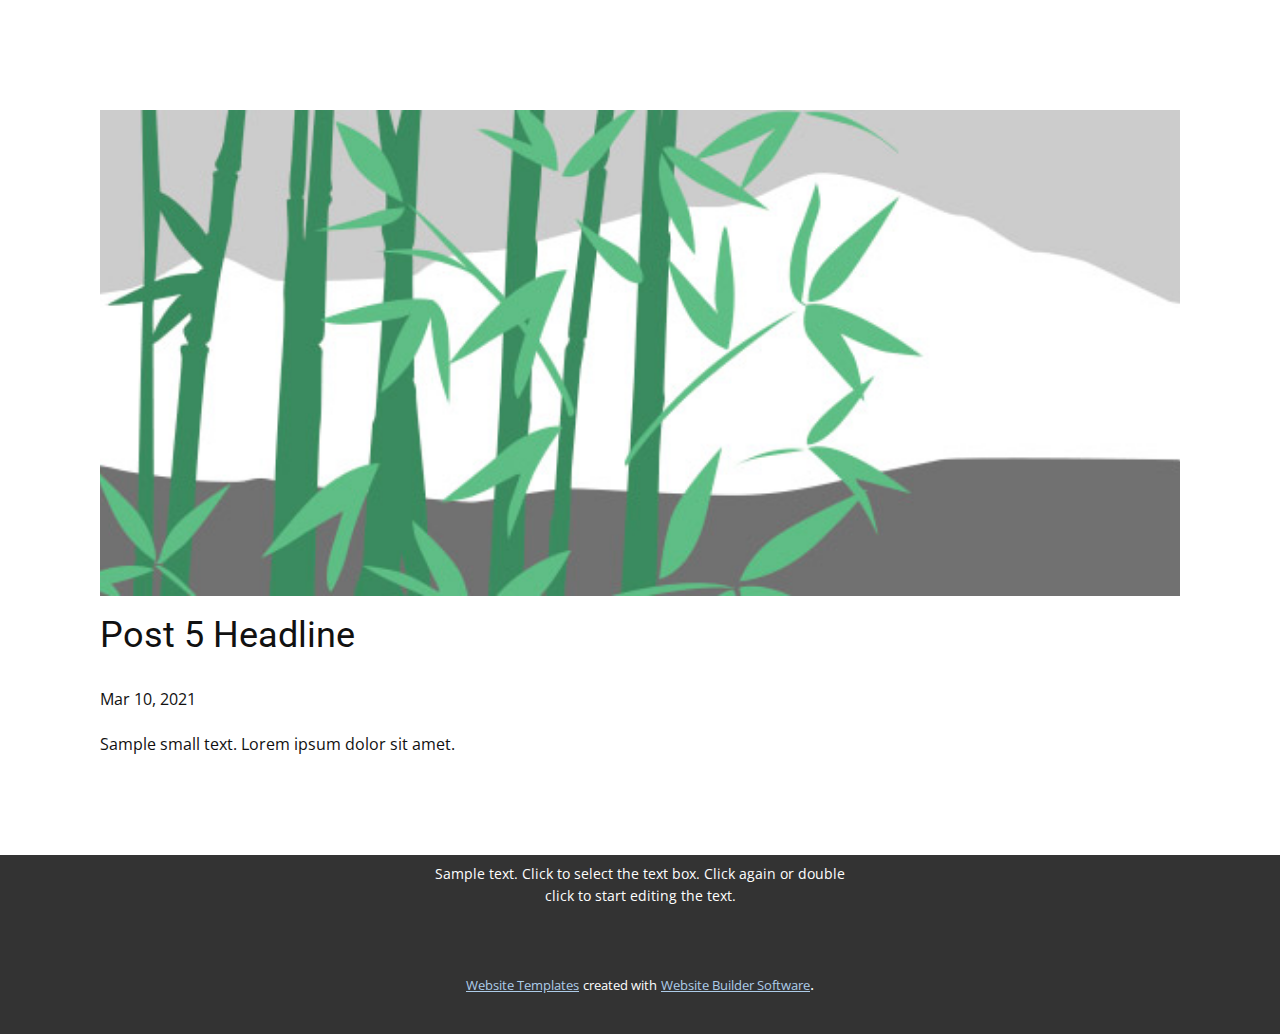
<file: blog/post-4.html>
<!doctype html>
<html style="font-size: 16px;"><head>
    <meta name="viewport" content="width=device-width, initial-scale=1.0">
    <meta charset="utf-8">
    <meta name="keywords" content="Post 1 Headline">
    <meta name="description" content="">
    <meta name="page_type" content="np-template-header-footer-from-plugin">
    <title>Post 5 Headline</title>
    <link rel="stylesheet" href="../nicepage.css" media="screen">
<link rel="stylesheet" href="../Post-Template.css" media="screen">
    <script class="u-script" type="text/javascript" src="../jquery.js" defer=""></script>
    <script class="u-script" type="text/javascript" src="../nicepage.js" defer=""></script>
    <meta name="generator" content="Nicepage 3.6.1, nicepage.com">
    <link id="u-theme-google-font" rel="stylesheet" href="https://fonts.googleapis.com/css?family=Roboto:100,100i,300,300i,400,400i,500,500i,700,700i,900,900i|Open+Sans:300,300i,400,400i,600,600i,700,700i,800,800i">
    
    
    <script type="application/ld+json">{
		"@context": "http://schema.org",
		"@type": "Organization",
		"name": "",
		"url": "index.html"
}</script>
    <meta property="og:title" content="Post Template">
    <meta property="og:type" content="website">
    <meta name="theme-color" content="#478ac9">
    <link rel="canonical" href="../index.html">
    <meta property="og:url" content="index.html">
  </head>
  <body class="u-body"><header class="u-align-left u-clearfix u-header u-header" id="sec-eda4"><div class="u-clearfix u-sheet u-sheet-1"></div></header>
    <section class="u-align-center u-clearfix u-section-1" id="sec-5f89">
      <div class="u-clearfix u-sheet u-valign-middle-md u-valign-middle-sm u-valign-middle-xs u-sheet-1"><!--post_details--><!--post_details_options_json--><!--{"source":""}--><!--/post_details_options_json--><!--blog_post-->
        <div class="u-container-style u-expanded-width u-post-details u-post-details-1">
          <div class="u-container-layout u-valign-middle u-container-layout-1"><!--blog_post_image-->
            <img alt="" class="u-blog-control u-expanded-width u-image u-image-default u-image-1" src="../images/2.jpeg"><!--/blog_post_image--><!--blog_post_header-->
            <h2 class="u-blog-control u-text u-text-1">Post 5 Headline</h2><!--/blog_post_header--><!--blog_post_metadata-->
            <div class="u-blog-control u-metadata u-metadata-1"><!--blog_post_metadata_date-->
              <span class="u-meta-date u-meta-icon">Mar 10, 2021</span><!--/blog_post_metadata_date--><!--blog_post_metadata_category-->
              <!--/blog_post_metadata_category--><!--blog_post_metadata_comments-->
              <!--/blog_post_metadata_comments-->
            </div><!--/blog_post_metadata--><!--blog_post_content-->
            <div class="u-align-justify u-blog-control u-post-content u-text u-text-2 fr-view">
  Sample small text. Lorem ipsum dolor sit amet.
  </div><!--/blog_post_content-->
          </div>
        </div><!--/blog_post--><!--/post_details-->
      </div>
    </section>
    
    
    <footer class="u-align-center u-clearfix u-footer u-grey-80 u-footer" id="sec-b454"><div class="u-clearfix u-sheet u-sheet-1">
        <p class="u-small-text u-text u-text-variant u-text-1">Sample text. Click to select the text box. Click again or double click to start editing the text.</p>
      </div></footer>
    <section class="u-backlink u-clearfix u-grey-80">
      <a class="u-link" href="https://nicepage.com/website-templates" target="_blank">
        <span>Website Templates</span>
      </a>
      <p class="u-text">
        <span>created with</span>
      </p>
      <a class="u-link" href="https://nicepage.com/" target="_blank">
        <span>Website Builder Software</span>
      </a>. 
    </section>
  
</body></html>
</file>
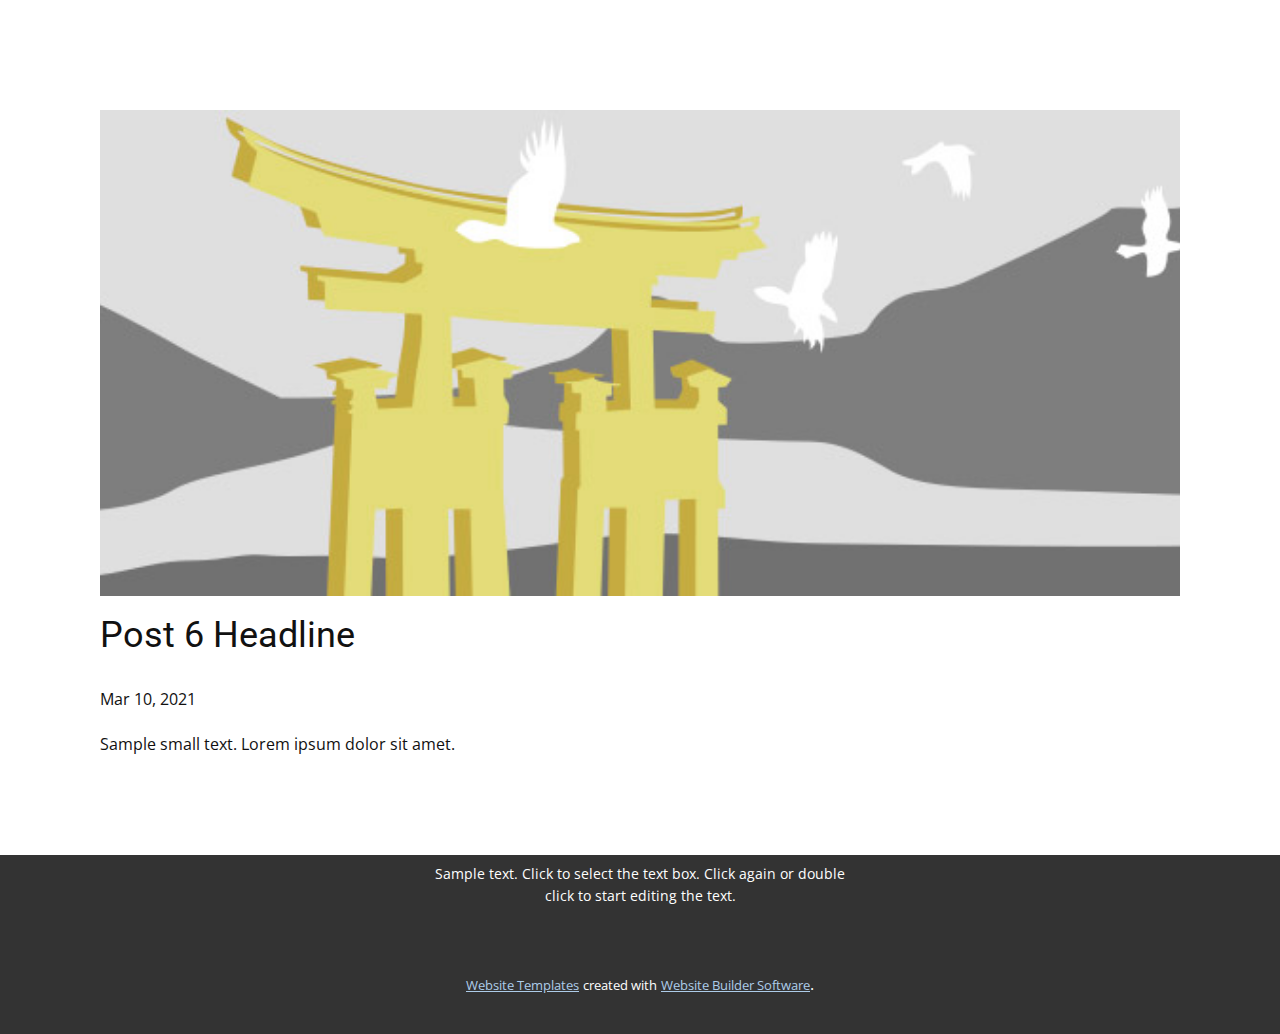
<file: blog/post-5.html>
<!doctype html>
<html style="font-size: 16px;"><head>
    <meta name="viewport" content="width=device-width, initial-scale=1.0">
    <meta charset="utf-8">
    <meta name="keywords" content="Post 1 Headline">
    <meta name="description" content="">
    <meta name="page_type" content="np-template-header-footer-from-plugin">
    <title>Post 6 Headline</title>
    <link rel="stylesheet" href="../nicepage.css" media="screen">
<link rel="stylesheet" href="../Post-Template.css" media="screen">
    <script class="u-script" type="text/javascript" src="../jquery.js" defer=""></script>
    <script class="u-script" type="text/javascript" src="../nicepage.js" defer=""></script>
    <meta name="generator" content="Nicepage 3.6.1, nicepage.com">
    <link id="u-theme-google-font" rel="stylesheet" href="https://fonts.googleapis.com/css?family=Roboto:100,100i,300,300i,400,400i,500,500i,700,700i,900,900i|Open+Sans:300,300i,400,400i,600,600i,700,700i,800,800i">
    
    
    <script type="application/ld+json">{
		"@context": "http://schema.org",
		"@type": "Organization",
		"name": "",
		"url": "index.html"
}</script>
    <meta property="og:title" content="Post Template">
    <meta property="og:type" content="website">
    <meta name="theme-color" content="#478ac9">
    <link rel="canonical" href="../index.html">
    <meta property="og:url" content="index.html">
  </head>
  <body class="u-body"><header class="u-align-left u-clearfix u-header u-header" id="sec-eda4"><div class="u-clearfix u-sheet u-sheet-1"></div></header>
    <section class="u-align-center u-clearfix u-section-1" id="sec-5f89">
      <div class="u-clearfix u-sheet u-valign-middle-md u-valign-middle-sm u-valign-middle-xs u-sheet-1"><!--post_details--><!--post_details_options_json--><!--{"source":""}--><!--/post_details_options_json--><!--blog_post-->
        <div class="u-container-style u-expanded-width u-post-details u-post-details-1">
          <div class="u-container-layout u-valign-middle u-container-layout-1"><!--blog_post_image-->
            <img alt="" class="u-blog-control u-expanded-width u-image u-image-default u-image-1" src="../images/3.jpeg"><!--/blog_post_image--><!--blog_post_header-->
            <h2 class="u-blog-control u-text u-text-1">Post 6 Headline</h2><!--/blog_post_header--><!--blog_post_metadata-->
            <div class="u-blog-control u-metadata u-metadata-1"><!--blog_post_metadata_date-->
              <span class="u-meta-date u-meta-icon">Mar 10, 2021</span><!--/blog_post_metadata_date--><!--blog_post_metadata_category-->
              <!--/blog_post_metadata_category--><!--blog_post_metadata_comments-->
              <!--/blog_post_metadata_comments-->
            </div><!--/blog_post_metadata--><!--blog_post_content-->
            <div class="u-align-justify u-blog-control u-post-content u-text u-text-2 fr-view">
  Sample small text. Lorem ipsum dolor sit amet.
  </div><!--/blog_post_content-->
          </div>
        </div><!--/blog_post--><!--/post_details-->
      </div>
    </section>
    
    
    <footer class="u-align-center u-clearfix u-footer u-grey-80 u-footer" id="sec-b454"><div class="u-clearfix u-sheet u-sheet-1">
        <p class="u-small-text u-text u-text-variant u-text-1">Sample text. Click to select the text box. Click again or double click to start editing the text.</p>
      </div></footer>
    <section class="u-backlink u-clearfix u-grey-80">
      <a class="u-link" href="https://nicepage.com/website-templates" target="_blank">
        <span>Website Templates</span>
      </a>
      <p class="u-text">
        <span>created with</span>
      </p>
      <a class="u-link" href="https://nicepage.com/" target="_blank">
        <span>Website Builder Software</span>
      </a>. 
    </section>
  
</body></html>
</file>
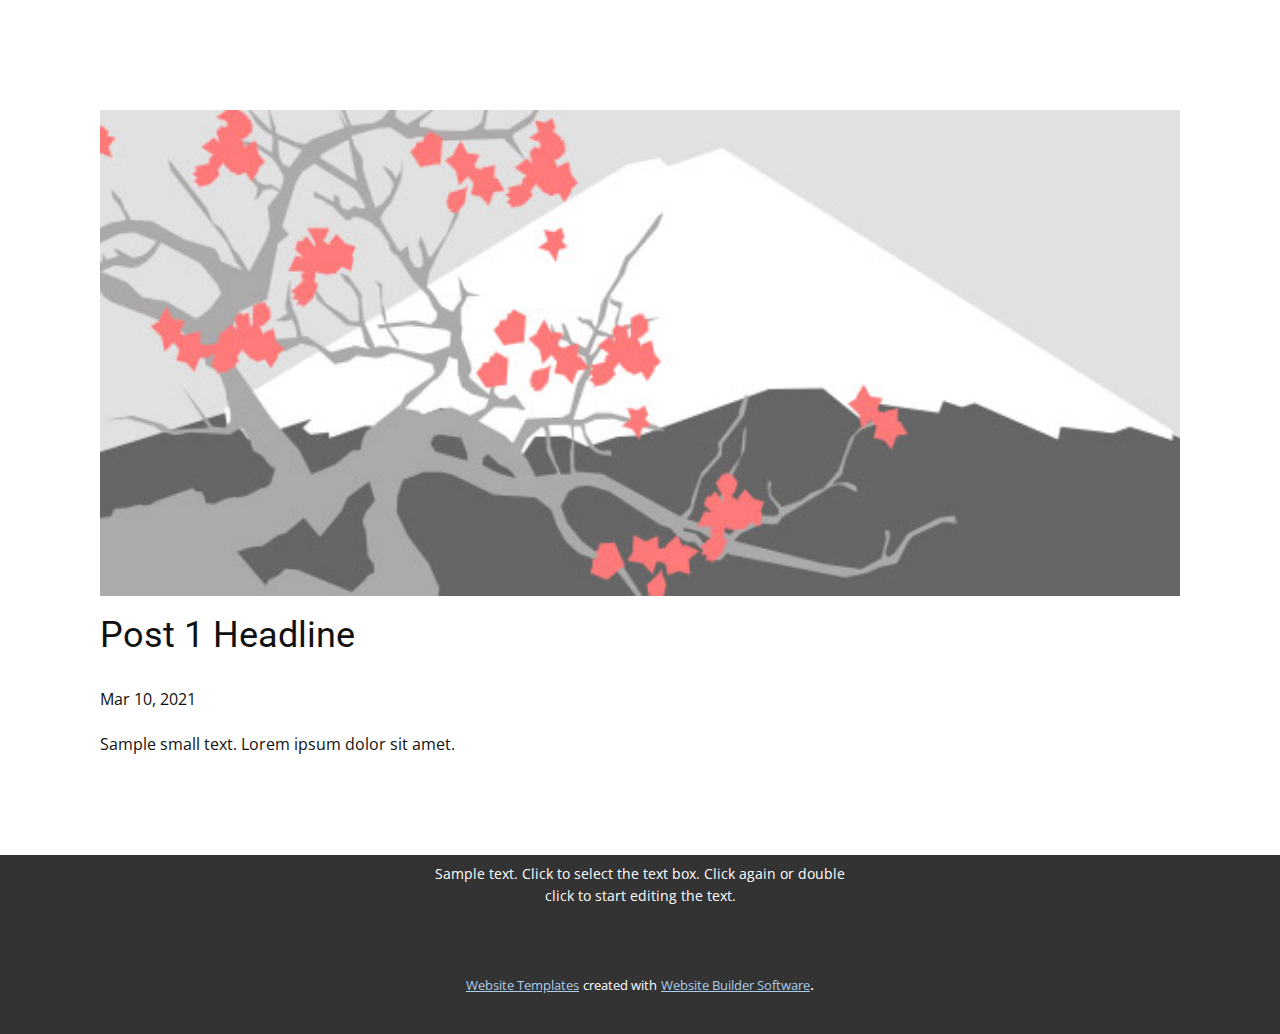
<file: blog/post.html>
<!doctype html>
<html style="font-size: 16px;"><head>
    <meta name="viewport" content="width=device-width, initial-scale=1.0">
    <meta charset="utf-8">
    <meta name="keywords" content="Post 1 Headline">
    <meta name="description" content="">
    <meta name="page_type" content="np-template-header-footer-from-plugin">
    <title>Post 1 Headline</title>
    <link rel="stylesheet" href="../nicepage.css" media="screen">
<link rel="stylesheet" href="../Post-Template.css" media="screen">
    <script class="u-script" type="text/javascript" src="../jquery.js" defer=""></script>
    <script class="u-script" type="text/javascript" src="../nicepage.js" defer=""></script>
    <meta name="generator" content="Nicepage 3.6.1, nicepage.com">
    <link id="u-theme-google-font" rel="stylesheet" href="https://fonts.googleapis.com/css?family=Roboto:100,100i,300,300i,400,400i,500,500i,700,700i,900,900i|Open+Sans:300,300i,400,400i,600,600i,700,700i,800,800i">
    
    
    <script type="application/ld+json">{
		"@context": "http://schema.org",
		"@type": "Organization",
		"name": "",
		"url": "index.html"
}</script>
    <meta property="og:title" content="Post Template">
    <meta property="og:type" content="website">
    <meta name="theme-color" content="#478ac9">
    <link rel="canonical" href="../index.html">
    <meta property="og:url" content="index.html">
  </head>
  <body class="u-body"><header class="u-align-left u-clearfix u-header u-header" id="sec-eda4"><div class="u-clearfix u-sheet u-sheet-1"></div></header>
    <section class="u-align-center u-clearfix u-section-1" id="sec-5f89">
      <div class="u-clearfix u-sheet u-valign-middle-md u-valign-middle-sm u-valign-middle-xs u-sheet-1"><!--post_details--><!--post_details_options_json--><!--{"source":""}--><!--/post_details_options_json--><!--blog_post-->
        <div class="u-container-style u-expanded-width u-post-details u-post-details-1">
          <div class="u-container-layout u-valign-middle u-container-layout-1"><!--blog_post_image-->
            <img alt="" class="u-blog-control u-expanded-width u-image u-image-default u-image-1" src="../images/1.jpeg"><!--/blog_post_image--><!--blog_post_header-->
            <h2 class="u-blog-control u-text u-text-1">Post 1 Headline</h2><!--/blog_post_header--><!--blog_post_metadata-->
            <div class="u-blog-control u-metadata u-metadata-1"><!--blog_post_metadata_date-->
              <span class="u-meta-date u-meta-icon">Mar 10, 2021</span><!--/blog_post_metadata_date--><!--blog_post_metadata_category-->
              <!--/blog_post_metadata_category--><!--blog_post_metadata_comments-->
              <!--/blog_post_metadata_comments-->
            </div><!--/blog_post_metadata--><!--blog_post_content-->
            <div class="u-align-justify u-blog-control u-post-content u-text u-text-2 fr-view">
  Sample small text. Lorem ipsum dolor sit amet.
  </div><!--/blog_post_content-->
          </div>
        </div><!--/blog_post--><!--/post_details-->
      </div>
    </section>
    
    
    <footer class="u-align-center u-clearfix u-footer u-grey-80 u-footer" id="sec-b454"><div class="u-clearfix u-sheet u-sheet-1">
        <p class="u-small-text u-text u-text-variant u-text-1">Sample text. Click to select the text box. Click again or double click to start editing the text.</p>
      </div></footer>
    <section class="u-backlink u-clearfix u-grey-80">
      <a class="u-link" href="https://nicepage.com/website-templates" target="_blank">
        <span>Website Templates</span>
      </a>
      <p class="u-text">
        <span>created with</span>
      </p>
      <a class="u-link" href="https://nicepage.com/" target="_blank">
        <span>Website Builder Software</span>
      </a>. 
    </section>
  
</body></html>
</file>
